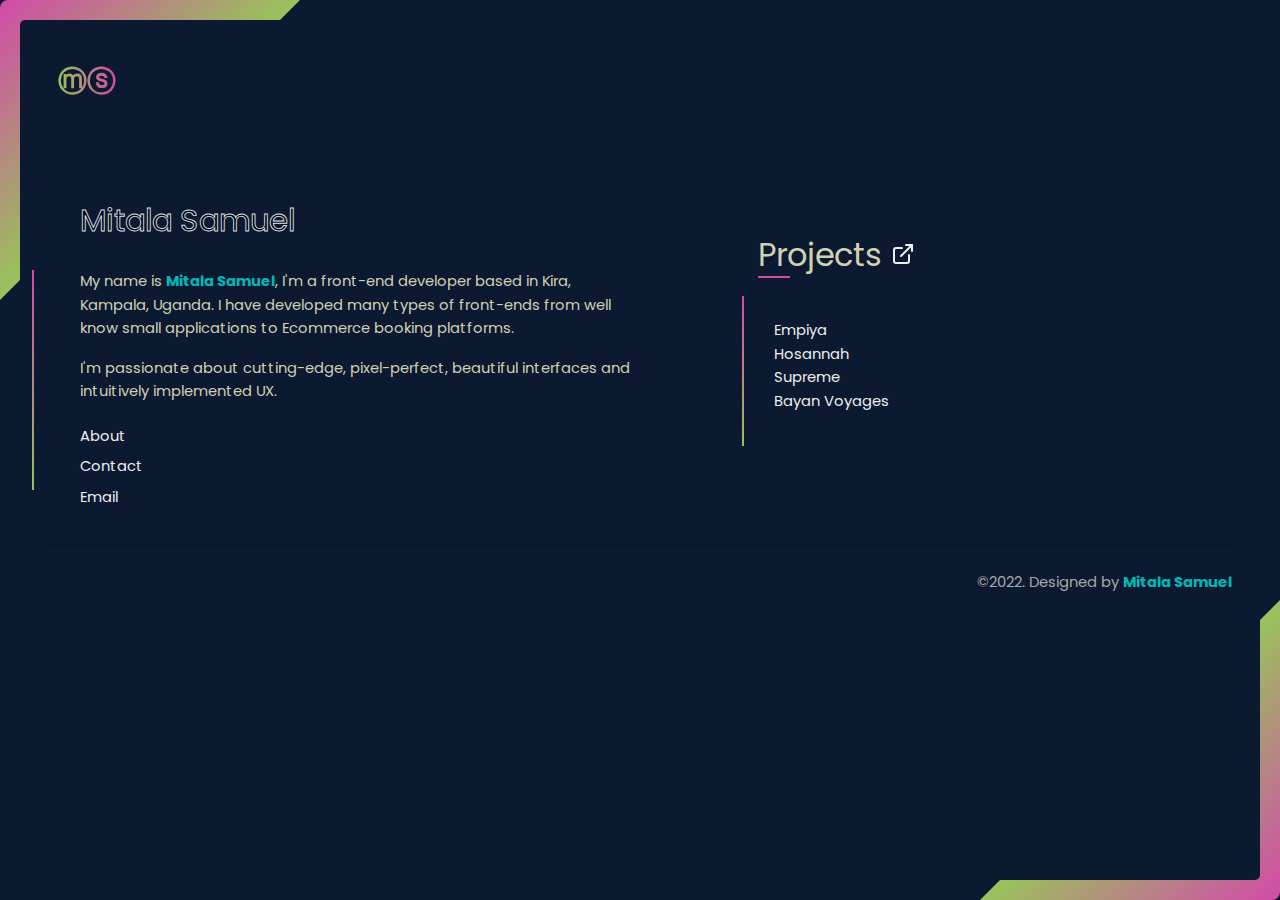
<file: index.html>
<!doctype html>
<html lang="en">

<head>
    <link rel="icon" href="favicon.png">

    <meta charset="UTF-8">
    <meta http-equiv="X-UA-Compatible" content="IE=edge">
    <meta name="viewport" content="width=device-width, initial-scale=1.0">
    <title>Mitala Samuel | Software developer</title>
    <meta name="description" content="Mitala Sam is a knowledgeable Software engineer adept at creating successful websites that meet customer
                                needs. Specializing in collaborating with customers to gather requirements, produce plans
                                and improve designs for usability and functionality.">
    <meta name="twitter:image" content="http://www.mitala-samuel-ab4258217/favicon.png">

    <link rel="stylesheet" href="https://use.fontawesome.com/releases/v5.15.4/css/all.css"
        integrity="sha384-DyZ88mC6Up2uqS4h/KRgHuoeGwBcD4Ng9SiP4dIRy0EXTlnuz47vAwmeGwVChigm" crossorigin="anonymous">
    <link rel="stylesheet" href="main.css" />

</head>

<body class="is-preload">
    <div class="wapper-section">
        <div id="wrapper">
            <div class="top-svg"> <svg width="300" height="300" data-name="corner-top-left"
                    xmlns="http://www.w3.org/2000/svg" style="pointer-events:none" data-inlinesvg=".inlineSvgFile-1">
                    <defs>
                        <linearGradient id="grad1" x1="0%" y1="0%" x2="100%" y2="100%">
                            <stop offset="0" class="gradient1"></stop>
                            <stop offset=".5" class="gradient2"></stop>
                            <stop offset="1" class="gradient1"></stop>
                        </linearGradient>
                    </defs>
                    <path fill="url('#grad1')" d="M8 0h292l-20 20H25a5 5 0 0 0-5 5v255L0 300V8a8 8 0 0 1 8-8Z">
                    </path>
                </svg></div>
            <header id="header">
                <nav class="nav-top">
                    <div class="logo">
                        <h1>ⓜⓢ</h1>
                    </div>
                    <div class="container-icons">
                        <ul class="icons">
                            <li id="play2"><a href="https://www.linkedin.com/in/mitala-samuel-ab4258217">
                                    <i class="fab fa-linkedin"></i>
                                </a>
                            </li>
                            <li id="reset2">
                                <a href="http://wa.me/message/7HZEAZAS34YTB1" target="_blank" rel="noopener noreferrer">
                                    <i class="fab fa-telegram"></i>
                                </a>
                            </li>
                            <li id="play3"><a href="https://github.com/mitalas" target="_blank"
                                    rel="noopener noreferrer">
                                    <i class="fab fa-github"></i>
                                </a>
                            </li>
                            <!-- <li id="reset3">
                                <a href="http://wa.me/message/7HZEAZAS34YTB1" target="_blank" rel="noopener noreferrer">
                                    <i class="fab fa-whatsapp"></i>
                                </a>
                            </li> -->
                        </ul>
                    </div>
                </nav>
                <div class="main">
                    <div class="content">
                        <div class="name"> <svg viewBox="0 0 1320 300">
                                <text x="24%" y="80%" dy=".35em" text-anchor="middle">
                                    Mitala Samuel </text>
                            </svg></div>
                        <div class="inner">
                            <p>My name is <span> Mitala Samuel</span>, I'm a front-end developer based in Kira,
                                Kampala, Uganda. I have developed many types of front-ends from well know small
                                applications to Ecommerce booking
                                platforms.</p>
                            <p>I'm passionate about cutting-edge, pixel-perfect, beautiful interfaces and
                                intuitively implemented UX. </p>
                            <div class="more">
                                <ul>
                                    <li id="reset1"><a href="about.html">about <i
                                                class='far fa-arrow-alt-circle-right'></i>

                                        </a>
                                    </li>
                                    <li id="reset"><a href="contact.html">contact <i
                                                class='far fa-arrow-alt-circle-right'></i></a>
                                    </li>
                                    <li id="play1"><a href="mailto:mitalasamuel5@gmail.com">Email<i
                                                class='far fa-arrow-alt-circle-right'></i></a>
                                    </li>
                                </ul>
                            </div>
                        </div>
                    </div>
                    <div class="project">
                        <p>Projects <span class="web"><a href="projects.html">
                                    <svg xmlns="http://www.w3.org/2000/svg" role="img" viewBox="0 0 24 24" fill="none"
                                        stroke="currentColor" stroke-width="2" stroke-linecap="round"
                                        stroke-linejoin="round" class="feather feather-external-link">
                                        <title>External Link</title>
                                        <path d="M18 13v6a2 2 0 0 1-2 2H5a2 2 0 0 1-2-2V8a2 2 0 0 1 2-2h6"></path>
                                        <polyline points="15 3 21 3 21 9"></polyline>
                                        <line x1="10" y1="14" x2="21" y2="3"></line>
                                    </svg></a></span></p>
                        <section class="pro-inner">
                            <ul>
                                <li id="reset1"> <a href="https://beamish-zabaione-d0cbcc.netlify.app/">Empiya</a>
                                </li>
                                <li> <a href="https://bejewelled-tulumba-ac1ead.netlify.app/">Hosannah
                                    </a></li>
                                <li id="play"><a href="http://dash.loftuganda.tech:2030/">Supreme</a>
                                </li>
                                <li id="reset"><a href="https://peppy-toffee-c13eba.netlify.app/">Bayan voyages</a>
                                </li>
                            </ul>
                        </section>
                    </div>
                </div><!-- footer section starts  -->
                <sectiobn class="footer">
                    <div class="credit"> &copy;2022. Designed by <span>Mitala Samuel</span> </div>
                </sectiobn>
                <!-- footer section ends -->
            </header>
            <div class="down-svg">
                <svg width="300" height="300" data-name="corner-bottom-right" xmlns="http://www.w3.org/2000/svg"
                    style="pointer-events:none" data-inlinesvg=".inlineSvgFile-7">
                    <defs>
                        <linearGradient id="grad2" x1="0%" y1="0%" x2="100%" y2="100%">
                            <stop offset="0" class="gradient1"></stop>
                            <stop offset=".5" class="gradient2"></stop>
                            <stop offset="1" class="gradient1"></stop>
                        </linearGradient>
                    </defs>
                    <path fill="url('#grad2')" d="M292 300H0l20-20h255a5 5 0 0 0 5-5V20l20-20v292a8 8 0 0 1-8 8Z">
                    </path>
                </svg>
            </div>
        </div>
    </div>
    <script src="js/script.js" defer></script>
</body>

</html>
</file>
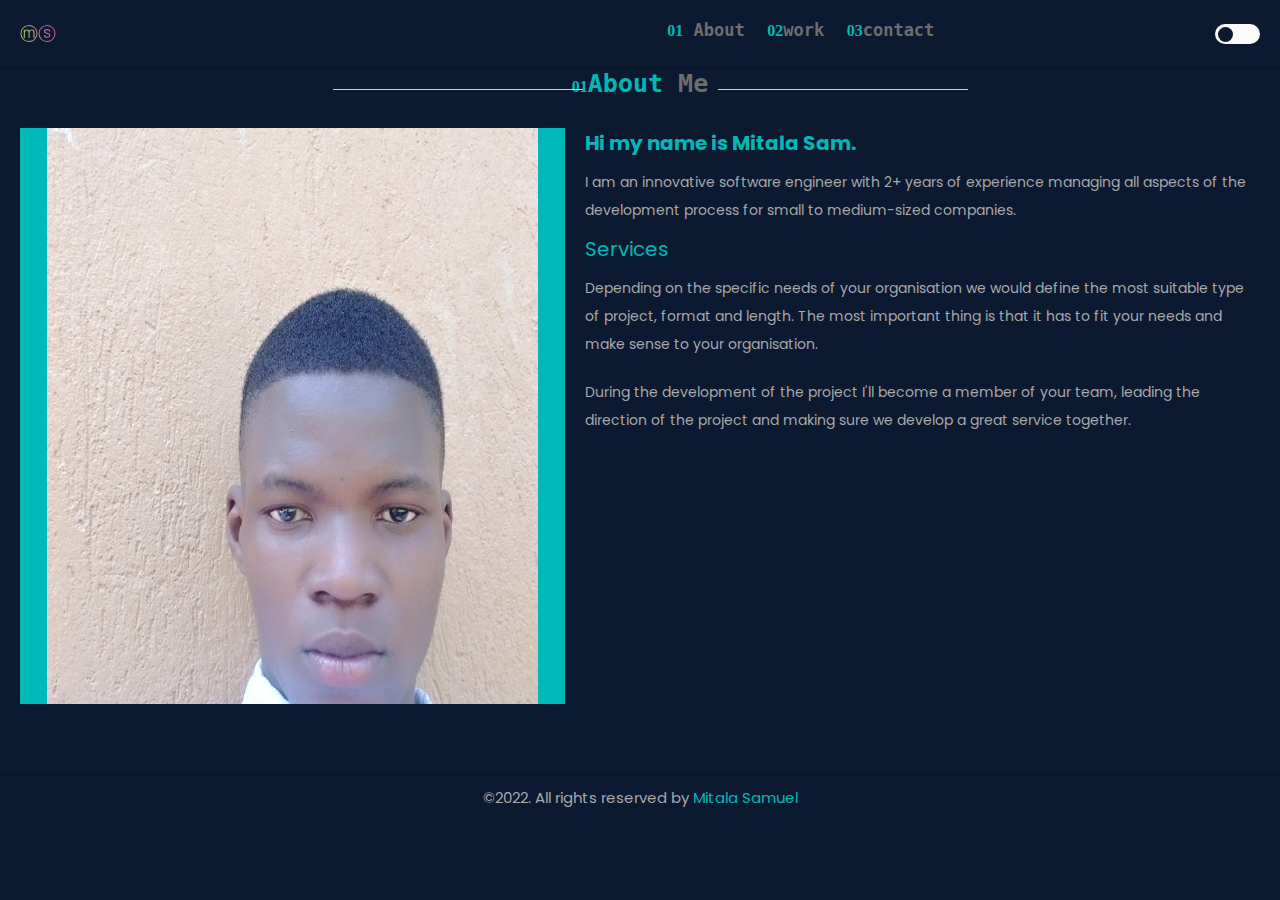
<file: about.html>
<!DOCTYPE html>
<html lang="en">

<head>
    <link rel="icon" href="favicon.png">

    <meta charset="UTF-8">
    <meta http-equiv="X-UA-Compatible" content="IE=edge">
    <meta name="viewport" content="width=device-width, initial-scale=1.0">
    <link rel="stylesheet" href="https://use.fontawesome.com/releases/v5.15.4/css/all.css"
        integrity="sha384-DyZ88mC6Up2uqS4h/KRgHuoeGwBcD4Ng9SiP4dIRy0EXTlnuz47vAwmeGwVChigm" crossorigin="anonymous">
    <title>About Mitala Samuel | Software developer</title>
    <meta name="description" content="Mitala Sam is a knowledgeable Software engineer adept at creating successful websites that meet customer
                                needs. Specializing in collaborating with customers to gather requirements, produce plans
                                and improve designs for usability and functionality.">
    <meta name="twitter:image" content="http://www.mitala-samuel-ab4258217/favicon.png">
    <!-- <link rel="stylesheet" href="main.css"> -->
    <link rel="stylesheet" href="style.css">
</head>

<body>
    <header class="header ">
        <!-- 
         <div class="container">
                <div class="row"> -->
        <div class="logo">
            <p><a href="index.html">ⓜⓢ</a></p>
        </div>
        <!-- <div class="logo">
            <h1><a href="index.html">ⓜⓢ</a></h1>
        </div> -->
        <div class="fixed-links">
            <ul class="follow-me">
                <dl class="follow">
                    <a href="https://www.linkedin.com/in/mitala-samuel-ab4258217">
                        <i class="fab fa-linkedin"></i>
                    </a>
                </dl>
                <dl class="follow">
                    <a href="http://wa.me/message/7HZEAZAS34YTB1" target="_blank" rel="noopener noreferrer">
                        <i class="fab fa-telegram"></i>
                    </a>
                </dl>
                <dl class="follow">
                    <a href="https://github.com/mitalas" target="_blank" rel="noopener noreferrer">
                        <i class="fab fa-github"></i>
                    </a>
                </dl>
                <!-- <dl class="follow">
                    <a href="http://wa.me/message/7HZEAZAS34YTB1" target="_blank" rel="noopener noreferrer">
                        <i class="fab fa-whatsapp"></i>
                    </a>
                </dl> -->
            </ul>
        </div>
        <nav class="nav">
            <a href="about.html"><span class="nos">01</span> about</a>
            <a class="current" href="projects.html"><span class="nos">02</span>work</a>
            <a href="contact.html"><span class="nos">03</span>contact</a>
        </nav>
        <ul>
            <dl>
                <label class="switch">
                    <input type="checkbox" id="toggle">
                    <span class="slider round"></span>
                </label>
            </dl>
        </ul>
        <!-- <a href="Mitala-resume.pdf" class="link-btn">Hire Me</a> -->
        <div id="menu-btn" class="fas fa-bars"></div>
    </header>
    <section class="about" id="about">
        <div class="container">
            <h1 class="heading"> <span class="nos">01</span><span>About</span> Me</h1>
            <div class="row ">
                <div class="image">
                    <img src="images/Sampic.jpg" class="w-100 mb-5 mb-md-0" alt="">
                </div>
                <div class="content reveal">
                    <!-- <span>About me</span> -->
                    <h2><span>Hi my name is Mitala Sam.
                        </span> </h2>
                    <p> I am an innovative software engineer with 2+ years of experience managing all aspects of
                        the development process for small to medium-sized companies.
                    </p>
                    <span>Services</span>
                    <p>Depending on the specific needs of your organisation we would define the most suitable
                        type of project, format and length. The most important thing is that it has to fit your
                        needs and make sense to your organisation.</p>
                    <p>During the development of the project I'll become a member of your team, leading the
                        direction of the project and making sure we develop a great service together.

                        ​</p>
                    <!-- <a href="https://docs.google.com/document/d/1RpnDttj2L2XRgwHEu3ejs_gMm4DrcPwnFx6tsJ1aYbA/edit?usp=sharing"
                                class="link-btn">More</a>
                            <p>Call:+256708454152</p> -->
                </div>
            </div>
        </div>
    </section><!-- footer section starts  -->
    <sectiobn class="footer">
        <div class="credit"> &copy;2022. All rights reserved by <span>Mitala Samuel</span> </div>
    </sectiobn>
    <!-- footer section ends -->
    <script src="js/script.js"></script>
</body>

</html>
</file>
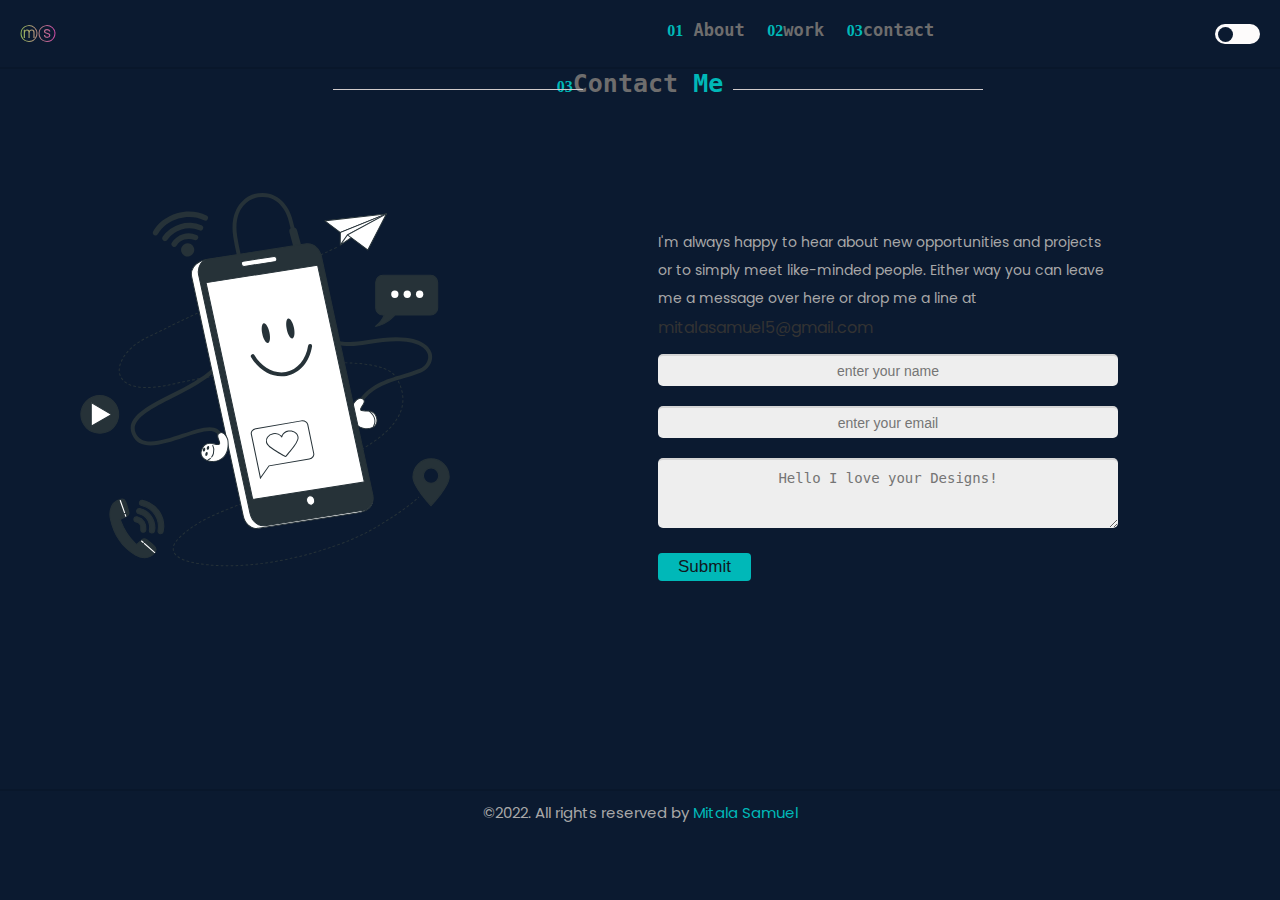
<file: contact.html>
<!DOCTYPE html>
<html lang="en">

<head>
    <link rel="icon" href="favicon.png">

    <meta charset="UTF-8">
    <meta http-equiv="X-UA-Compatible" content="IE=edge">
    <meta name="viewport" content="width=device-width, initial-scale=1.0">
    <link rel="stylesheet" href="https://use.fontawesome.com/releases/v5.15.4/css/all.css"
        integrity="sha384-DyZ88mC6Up2uqS4h/KRgHuoeGwBcD4Ng9SiP4dIRy0EXTlnuz47vAwmeGwVChigm" crossorigin="anonymous">
    <title>contact Mitala Samuel | Software developer</title>
    <meta name="description" content="Mitala Sam is a knowledgeable Software engineer adept at creating successful websites that meet customer
                                needs. Specializing in collaborating with customers to gather requirements, produce plans
                                and improve designs for usability and functionality.">
    <meta name="twitter:image" content="http://www.mitala-samuel-ab4258217/favicon.png">
    <link rel="stylesheet" href="style.css">
</head>

<body>
    <header class="header ">

        <!-- <div class="container">
                <div class="row"> -->
        <div class="logo">
            <p><a href="index.html">ⓜⓢ</a></p>
        </div>
        <!-- <div class="logo">
            <h1><a href="index.html">ⓜⓢ</a></h1>
        </div> -->
        <div class="fixed-links">
            <ul class="follow-me">
                <dl class="follow">
                    <a href="https://www.linkedin.com/in/mitala-samuel-ab4258217">
                        <i class="fab fa-linkedin"></i>
                    </a>
                </dl>
                <dl class="follow">
                    <a href="http://wa.me/message/7HZEAZAS34YTB1" target="_blank" rel="noopener noreferrer">
                        <i class="fab fa-telegram"></i>
                    </a>
                </dl>
                <dl class="follow">
                    <a href="https://github.com/mitalas" target="_blank" rel="noopener noreferrer">
                        <i class="fab fa-github"></i>
                    </a>
                </dl>
                <!-- <dl class="follow">
                    <a href="http://wa.me/message/7HZEAZAS34YTB1" target="_blank" rel="noopener noreferrer">
                        <i class="fab fa-whatsapp"></i>
                    </a>
                </dl> -->
            </ul>
        </div>
        <nav class="nav">
            <a href="about.html"><span class="nos">01</span> about</a>
            <a class="current" href="projects.html"><span class="nos">02</span>work</a>
            <a href="contact.html"><span class="nos">03</span>contact</a>
        </nav>
        <ul>
            <dl>
                <label class="switch">
                    <input type="checkbox" id="toggle">
                    <span class="slider round"></span>
                </label>
            </dl>
        </ul>
        <!-- <a href="Mitala-resume.pdf" class="link-btn">Hire Me</a> -->
        <div id="menu-btn" class="fas fa-bars"></div>
    </header>
    <div class="contacts">
        <h1 class="heading"><span class="nos">03</span>Contact <span>Me </span></h1>
        <section class="contact " id="contact">
            <div class="contact_image"><img src="images/contact-img.svg" alt="">
            </div>
            <form class="inner" id="contact" name="contact" action="https://formsubmit.co/mitalasamuel5@gmail.com"
                method="post reveal">
                <p>I'm always happy to hear about new opportunities and projects or to simply meet like-minded people.
                    Either way
                    you can leave me a message over here or drop me a line at <a href="mailto:mitalasamuel5@gmail.com"
                        style="color: #333;font-size: 16px;">mitalasamuel5@gmail.com</a>
                </p>
                <input type="text" name="name" placeholder="enter your name" class="input" required><br>
                <input type="email" name="email" placeholder="enter your email" class="input" required><br>
                <textarea id="" cols="10" rows="3" placeholder="Hello I love your Designs!" class="input1"></textarea>
                <br>
                <input type="submit" value="submit" name="submit" class="link-btn"><br><br>
            </form>
        </section>
    </div>
    <!-- footer section starts  -->
    <sectiobn class="footer">
        <div class="credit"> &copy;2022. All rights reserved by <span>Mitala Samuel</span> </div>
    </sectiobn>
    <!-- footer section ends -->
    <script src="js/script.js"></script>
</body>

</html>
</file>
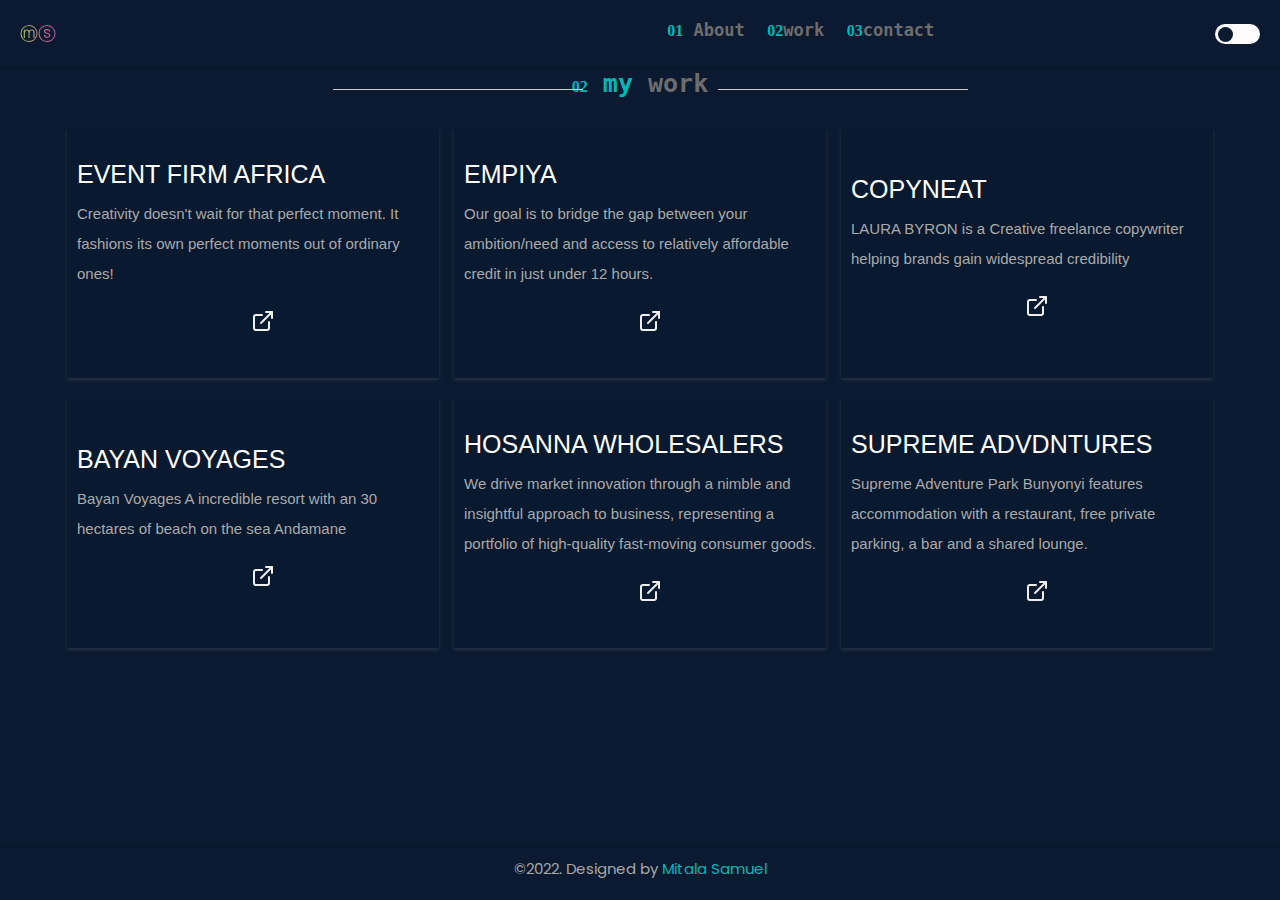
<file: projects.html>
<!DOCTYPE html>
<html lang="en">

<head>
    <link rel="icon" href="favicon.png">

    <meta charset="UTF-8">
    <meta http-equiv="X-UA-Compatible" content="IE=edge">
    <meta name="viewport" content="width=device-width, initial-scale=1.0">
    <link rel="stylesheet" href="https://use.fontawesome.com/releases/v5.15.4/css/all.css"
        integrity="sha384-DyZ88mC6Up2uqS4h/KRgHuoeGwBcD4Ng9SiP4dIRy0EXTlnuz47vAwmeGwVChigm" crossorigin="anonymous">
    <title>projects for Mitala Samuel | Software developer</title>
    <meta name="description" content="Mitala Sam is a knowledgeable Software engineer adept at creating successful websites that meet customer
                                needs. Specializing in collaborating with customers to gather requirements, produce plans
                                and improve designs for usability and functionality.">
    <meta name="twitter:image" content="http://www.mitala-samuel-ab4258217/favicon.png">
    <link rel="stylesheet" href="style.css">
</head>

<body>
    <header class="header ">

        <!-- <div class="container">
                <div class="row"> -->
        <div class="logo">
            <p><a href="index.html">ⓜⓢ</a></p>
        </div>
        <!-- <div class="logo">
            <h1><a href="index.html">ⓜⓢ</a></h1>
        </div> -->
        <div class="fixed-links">
            <ul class="follow-me">
                <dl class="follow">
                    <a href="https://www.linkedin.com/in/mitala-samuel-ab4258217">
                        <i class="fab fa-linkedin"></i>
                    </a>
                </dl>
                <dl class="follow">
                    <a href="http://wa.me/message/7HZEAZAS34YTB1" target="_blank" rel="noopener noreferrer">
                        <i class="fab fa-telegram"></i>
                    </a>
                </dl>
                <dl class="follow">
                    <a href="https://github.com/mitalas" target="_blank" rel="noopener noreferrer">
                        <i class="fab fa-github"></i>
                    </a>
                </dl>
                <!-- <dl class="follow">
                    <a href="http://wa.me/message/7HZEAZAS34YTB1" target="_blank" rel="noopener noreferrer">
                        <i class="fab fa-whatsapp"></i>
                    </a>
                </dl> -->
            </ul>
        </div>
        <nav class="nav">
            <a href="about.html"><span class="nos">01</span> about</a>
            <a class="current" href="projects.html"><span class="nos">02</span>work</a>
            <a href="contact.html"><span class="nos">03</span>contact</a>
        </nav>
        <ul>
            <dl>
                <label class="switch">
                    <input type="checkbox" id="toggle">
                    <span class="slider round"></span>
                </label>
            </dl>
        </ul>
        <!-- <a href="Mitala-resume.pdf" class="link-btn">Hire Me</a> -->
        <div id="menu-btn" class="fas fa-bars"></div>

    </header>
    <section class="portfolio" id="portifolio">

        <h1 class="heading"><span class="nos">02</span> <span>my</span> work </h1>

        <div class="profile">
            <div class="box-container ">
                <div class="box">
                    <!-- <img src="images/event.JPG" alt=""> -->
                    <div class="content">
                        <h3>Event Firm Africa</h3>
                        <p>Creativity doesn't wait for that perfect moment.
                            It fashions its own perfect moments out of ordinary ones!</p>
                        <div class="link-box">
                            <div><a href="https://github.com/mitalas"><i class="fab fa-github"></i></a></div>
                            <div><a href="https://marvelous-bavarois-2e099b.netlify.app/">
                                    <svg xmlns="http://www.w3.org/2000/svg" role="img" viewBox="0 0 24 24" fill="none"
                                        stroke="currentColor" stroke-width="2" stroke-linecap="round"
                                        stroke-linejoin="round" class="feather feather-external-link">
                                        <title>External Link</title>
                                        <path d="M18 13v6a2 2 0 0 1-2 2H5a2 2 0 0 1-2-2V8a2 2 0 0 1 2-2h6"></path>
                                        <polyline points="15 3 21 3 21 9"></polyline>
                                        <line x1="10" y1="14" x2="21" y2="3"></line>
                                    </svg></a>
                            </div>
                        </div>
                    </div>
                </div>
                <div class="box">
                    <!-- <img src="images/empiya (2).jpg" alt=""> -->
                    <div class="content">
                        <h3>Empiya</h3>
                        <p>Our goal is to bridge the gap between your ambition/need and
                            access to relatively affordable credit in just under 12 hours.</p>
                        <div class="link-box">
                            <div><a href="https://github.com/mitalas"><i class="fab fa-github"></i></a></div>
                            <div>
                                <a href="https://beamish-zabaione-d0cbcc.netlify.app/">

                                    <svg xmlns="http://www.w3.org/2000/svg" role="img" viewBox="0 0 24 24" fill="none"
                                        stroke="currentColor" stroke-width="2" stroke-linecap="round"
                                        stroke-linejoin="round" class="feather feather-external-link">
                                        <title>External Link</title>
                                        <path d="M18 13v6a2 2 0 0 1-2 2H5a2 2 0 0 1-2-2V8a2 2 0 0 1 2-2h6"></path>
                                        <polyline points="15 3 21 3 21 9"></polyline>
                                        <line x1="10" y1="14" x2="21" y2="3"></line>
                                    </svg></a>
                            </div>
                        </div>
                    </div>
                </div>

                <div class="box">
                    <!-- <img src="images/copy.jpg" alt=""> -->
                    <div class="content">
                        <h3>Copyneat</h3>
                        <p>LAURA BYRON is a Creative freelance copywriter helping brands gain widespread credibility</p>
                        <div class="link-box">
                            <div><a href="https://github.com/mitalas"><i class="fab fa-github"></i></a></div>
                            <div><a href="https://copyneat-mitalasam.webflow.io/">
                                    <svg xmlns="http://www.w3.org/2000/svg" role="img" viewBox="0 0 24 24" fill="none"
                                        stroke="currentColor" stroke-width="2" stroke-linecap="round"
                                        stroke-linejoin="round" class="feather feather-external-link">
                                        <title>External Link</title>
                                        <path d="M18 13v6a2 2 0 0 1-2 2H5a2 2 0 0 1-2-2V8a2 2 0 0 1 2-2h6"></path>
                                        <polyline points="15 3 21 3 21 9"></polyline>
                                        <line x1="10" y1="14" x2="21" y2="3"></line>
                                    </svg></a>
                            </div>
                        </div>
                    </div>
                </div>
            </div>
            <div class="box-container">
                <div class="box">
                    <!-- <img src="images/event (2).JPG" alt=""> -->
                    <div class="content">
                        <h3>Bayan Voyages</h3>
                        <p>
                            Bayan Voyages A incredible resort with an 30 hectares of beach on the sea
                            Andamane
                        </p>
                        <div class="link-box">
                            <div><a href="https://github.com/mitalas"><i class="fab fa-github"></i></a></div>
                            <div>
                                <a href="https://peppy-toffee-c13eba.netlify.app/">
                                    <svg xmlns="http://www.w3.org/2000/svg" role="img" viewBox="0 0 24 24" fill="none"
                                        stroke="currentColor" stroke-width="2" stroke-linecap="round"
                                        stroke-linejoin="round" class="feather feather-external-link">
                                        <title>External Link</title>
                                        <path d="M18 13v6a2 2 0 0 1-2 2H5a2 2 0 0 1-2-2V8a2 2 0 0 1 2-2h6"></path>
                                        <polyline points="15 3 21 3 21 9"></polyline>
                                        <line x1="10" y1="14" x2="21" y2="3"></line>
                                    </svg></a>
                            </div>
                        </div>
                    </div>
                </div>

                <div class="box">
                    <!-- <img src="images/quiz.jpg" alt=""> -->
                    <div class="content">
                        <h3>Hosanna wholesalers</h3>
                        <p>We drive market innovation through a nimble and insightful approach to business, representing
                            a portfolio of
                            high-quality fast-moving consumer goods.</p>
                        <div class="link-box">
                            <div><a href="https://github.com/mitalas"><i class="fab fa-github"></i></a></div>
                            <div>
                                <a href="https://bejewelled-tulumba-ac1ead.netlify.app/">
                                    <svg xmlns="http://www.w3.org/2000/svg" role="img" viewBox="0 0 24 24" fill="none"
                                        stroke="currentColor" stroke-width="2" stroke-linecap="round"
                                        stroke-linejoin="round" class="feather feather-external-link">
                                        <title>External Link</title>
                                        <path d="M18 13v6a2 2 0 0 1-2 2H5a2 2 0 0 1-2-2V8a2 2 0 0 1 2-2h6"></path>
                                        <polyline points="15 3 21 3 21 9"></polyline>
                                        <line x1="10" y1="14" x2="21" y2="3"></line>
                                    </svg></a>
                            </div>
                        </div>
                    </div>
                </div>

                <div class="box">
                    <!-- <img src="images/ratio.jpg" alt=""> -->
                    <div class="content">
                        <h3>Supreme Advdntures</h3>
                        <p>Supreme Adventure Park Bunyonyi features accommodation with a restaurant, free private
                            parking, a bar and a shared
                            lounge. </p>
                        <div class="link-box">
                            <div><a href="https://github.com/mitalas"><i class="fab fa-github"></i></a></div>
                            <div>
                                <a href="http://dash.loftuganda.tech:2030/">
                                    <svg xmlns="http://www.w3.org/2000/svg" role="img" viewBox="0 0 24 24" fill="none"
                                        stroke="currentColor" stroke-width="2" stroke-linecap="round"
                                        stroke-linejoin="round" class="feather feather-external-link">
                                        <title>External Link</title>
                                        <path d="M18 13v6a2 2 0 0 1-2 2H5a2 2 0 0 1-2-2V8a2 2 0 0 1 2-2h6"></path>
                                        <polyline points="15 3 21 3 21 9"></polyline>
                                        <line x1="10" y1="14" x2="21" y2="3"></line>
                                    </svg></a>
                            </div>
                        </div>
                    </div>
                </div>
            </div>
        </div>
    </section>
<!-- footer section starts  -->
<sectiobn class="footer">
    <div class="credit"> &copy;2022. Designed by <span>Mitala Samuel</span> </div>
</sectiobn>
<!-- footer section ends -->
    <script src="js/script.js"></script>
</body>

</html>
</file>
<file: main.css>
/* @import url('https://fonts.googleapis.com/css2?family=Roboto:wght@100;200;300;400;500;600&display=swap'); */
@import url('https://fonts.googleapis.com/css2?family=Poppins:wght@100;200;300;400;500;600&display=swap');

:root {
    --blue: #00b8b8;
    --grad1: rgb(210, 74, 168);
    --grad2: rgb(153, 195, 91);
    /* --blue: #00b8b8; */
    ---bright-color: rgb(136, 27, 27);
    --black: rgb(110, 109, 109);
    --white: whit;
    --light-color: rgb(168, 168, 168);
    --light-bg: #eee;
    --border: .2rem solid rgba(0, 0, 0, .1);
    --box-shadow: 0 .5rem 1rem rgba(0, 0, 0, .1);
}

* {
    margin: 0;
    padding: 0;
    box-sizing: border-box;
    outline: none;
    border: none;
    font-family: 'Poppins',
        sans-serif;
    /* font-family: 'Russo One',
        sans-serif; */

    /* font-family: " Montserrat-Regular",
        sans-serif; */
    text-decoration: none !important;
    list-style: none;
}

body {
    color: var(--light-bg);
    background-color: rgba(10, 25, 47, 0.996);
}


*::-webkit-scrollbar {
    height: .5rem;
    width: 1rem;
}

*::-webkit-scrollbar-track {
    background-color: transparent;
}

*::-webkit-scrollbar-thumb {
    background-color: var(--blue);
}

html {
    overflow-x: hidden;
    scroll-behavior: smooth;
    scroll-padding-top: 6.5rem;
}

header {
    font-size: .92em;
    font-weight: 400;
    line-height: 1.6;
    padding: 3rem;
}

nav {
    display: flex;
    color: var(--light-bg);
    justify-content: space-between;
}

nav a {
    color: var(--light-bg);
}

p {
    font-weight: 400;
    margin: 1rem 0;
    color: #D1D1B3;
}

.container-icons ul {
    display: flex;
    justify-content: space-between;
}

.logo h1 {
    margin: 10px;
    background-image: linear-gradient(to right, var(--grad2)0%, var(--grad1)100%);
    -webkit-background-clip: text;
    -webkit-text-fill-color: transparent;
    font-size: 1.8rem;
}

.container-icons ul li {
    margin: 10px;
    font-size: 1.5rem;
}

.main {
    align-items: center;
    display: flex;
}

span {
    text-align: center;
    color: var(--blue);
    font-weight: bolder;
    margin-bottom: 3rem;
}

.inner {
    margin-top: 0rem;
    margin-left: 2rem;
}

.web svg {
    width: 24px;
    color: var(--light-bg);
}

a i {
    padding-left: .4rem;
    font-size: 1.2rem;
    font-weight: 100;
}

.inner a:hover {
    transition: .4s ease-out;
    letter-spacing: .1rem;
    font-weight: 600;
}

.inner::before {
    content: " ";
    left: 2rem;
    width: 2px;
    height: 220px;
    position: absolute;
    background: linear-gradient(0deg, var(--grad2)0%, var(--grad1)100%);
    /* position: absolute; */
}

.project p {
    font-size: 2rem;
    padding-top: 0rem;
}

.more p {
    font-size: 2rem;
    padding-top: 0rem;
}

a {
    color: var(--light-bg);
    text-transform: capitalize;
}

.pro-inner {
    padding-top: 1.2rem;
    background-color: rgba(10, 25, 47, 0.996);
    z-index: 1000;
    display: inline;
    padding-left: 2rem;
    border-top: 2px solid var(--grad1);
}

.pro-inner a {
    padding-left: 1rem;
    padding-bottom: .3rem;
}

.pro-inner a:hover {
    transition: .4s ease-out;
    letter-spacing: .1rem;
    font-weight: 600;
}

.pro-inner::before {
    content: " ";
    width: 2px;
    margin-left: -3rem;
    height: 150px;
    position: absolute;
    background: linear-gradient(0deg, var(--grad2)0%, var(--grad1)100%);
}

.gradient1 {
    stop-color: var(--grad1);
    transition: all .3s ease-in-out
}

.gradient2 {
    stop-color: var(--grad2);
    transition: all .3s ease-in-out;
}

.content {
    top: 0;
    padding-right: 8rem;
    width: 60%;
}

.top-svg {
    position: absolute;
}

.down-svg svg {
    position: absolute;
    bottom: 0;
    right: 0;
}

.name svg {
    text-align: left;
    font-family: 'Russo One', sans-serif;
}

.name svg text {
    animation: stroke 5s;
    stroke-width: 2;
    stroke: #dce3f0;
    font-size: 70px;
}

@keyframes stroke {
    0% {
        fill: transparent;
        stroke: rgba(54, 95, 160, 1);
        stroke-dashoffset: 25%;
        stroke-dasharray: 0 50%;
        stroke-width: 1;
    }

    70% {
        fill: transparent;
        stroke: rgb(160, 114, 54);
    }

    80% {
        fill: var(--white);
        stroke: rgb(160, 132, 54);
        stroke-width: 1;
    }

    100% {
        fill: rgb(204, 195, 72);
        stroke: rgba(248, 63, 7, 0.996);
        stroke-dashoffset: -25%;
        stroke-dasharray: 50% 0;
        stroke-width: 0;
    }
}

.footer .credit {
    text-align: end;
    border-top: var(--border);
    padding-top: 1.5rem;
    margin-top: 2rem;
    margin-bottom: 2rem;
    color: var(--light-color);
}

.footer .credit span {
    color: var(--blue);
}


@media (max-width:768px) {
    .main {
        display: block;
    }

    .content {
        top: 0;
        padding-right: 0;
        width: 100%;
    }

    .name svg text {
        font-size: 5.4rem;
    }

    .pro-inner,
    .inner {
        margin-top: 1rem;
        margin-left: 1rem;
    }

    .down-svg {
        position: relative;
        margin-bottom: -10rem;
    }

    header {
        padding: 2rem;
    }

    .footer .credit {
        text-align: center;
    }
}
</file>
<file: style.css>
@import url('https://fonts.googleapis.com/css2?family=Poppins:wght@100;200;300;400;500;600&display=swap');

:root {
   --blue: #00b8b8;
   /* --blue: #00b8b8; */
   ---bright-color: rgb(136, 27, 27);
   --black: rgb(110, 109, 109);
   --white: rgb(16, 24, 31);
   --light-color: rgb(168, 168, 168);
   --grad1: rgb(210, 74, 168);
   --grad2: rgb(153, 195, 91);
   --light-bg: #eee;
   --border: .2rem solid rgba(0, 0, 0, .1);
   --box-shadow: 0 .5rem 1rem rgba(0, 0, 0, .1);
}

* {
   margin: 0;
   padding: 0;
   box-sizing: border-box;
   outline: none;
   border: none;
   text-decoration: none !important;
}

*::-webkit-scrollbar {
   height: .5rem;
   width: 1rem;
}

*::-webkit-scrollbar-track {
   background-color: transparent;
}

*::-webkit-scrollbar-thumb {
   background-color: var(--blue);
}

html {
   font-size: 62.5%;
   overflow-x: hidden;
   scroll-behavior: smooth;
   scroll-padding-top: 6.5rem;
}

/* -------------THEMES----------- */
body {
   background-color: rgba(10, 25, 47, 0.996);
}

body.dark {
   background-color: rgba(10, 25, 47, 0.996);
}

section {
   padding: 7rem 2rem;
}

.heading {
   text-align: center;
   font-size: 2.5rem;
   color: var(--black);
   font-weight: bolder;
   font-family: "SF Mono",
      "Fira Code",
      "Fira Mono",
      "Roboto Mono",
      monospace;
   margin-bottom: 3rem;
}

.heading::before {
   content: '';
   width: 250px;
   left: 26%;
   margin-top: 20px;
   height: 1px;
   position: absolute;
   background-color: rgb(209, 203, 203);
}


.heading::after {
   content: '';
   width: 250px;
   margin-left: 10px;
   margin-top: 20px;
   height: 1px;
   position: absolute;
   background-color: rgb(209, 203, 203);
}

.heading .nos {
   color: var(--blue);
   font-family: 'Merriweather',
      serif;
   font-size: 16px;
}

.heading span {
   text-align: center;
   font-size: 2.5rem;
   color: var(--blue);
   font-weight: bolder;
   margin-bottom: 3rem;
}

.link-btn {
   display: inline-block;
   padding: .4rem 2rem;
   border-radius: .4rem;
   background-color: var(--blue);
   cursor: pointer;
   font-size: 1.7rem;
   text-transform: capitalize;
   color: var(--white);
}

.link-btn:hover {
   background-color: var(--black);
   color: var(--white);
}

.header {
   display: flex;
   padding: 2rem;
   width: 100%;
   justify-content: space-between;
   border-bottom: var(--border);
}

.header.active {
   background-color: var(--white);
   box-shadow: var(--box-shadow);
   border: 0;
   top: 0;
   position: sticky;
   z-index: 1000;
}

.header .logo p a {
   /* font-family: "Fjalla One",
      sans-serif;
      */
   font-family: 'Poppins',
      sans-serif;
   font-size: 1.8rem;
   background-image: linear-gradient(to right, var(--grad2)0%, var(--grad1)100%);
   -webkit-background-clip: text;
   -webkit-text-fill-color: transparent;
}

.header .logo span {
   color: var(--blue);
}

.link-box {
   display: flex;
   color: var(--light-bg);
   align-items: center;
   justify-content: center;
}

.link-box div a {
   display: flex;
   color: var(--light-bg);
   margin: 10px;
}

.link-box div a:hover {
   color: var(--blue);
}

svg {
   width: 24px;
   color: var(--light-bg);
}

.header .nav a {
   font-weight: 700;
   text-transform: capitalize;
   margin: 0 1rem;
   font-size: 1.7rem;
   color: var(--black);
   font-family: "SF Mono",
      "Fira Code",
      "Fira Mono",
      "Roboto Mono",
      monospace;
   ;
   /* font-family: 'Merriweather',
      serif; */
}

.header .nav a:hover {
   color: var(--blue);
}

.nos {
   font-family: 'Merriweather',
      serif;
   color: var(--blue);
   font-size: 16px;
}

.fixed-links {
   display: flex;
   right: 10px;
   z-index: 1000;
}

ul {
   display: flex;
   align-items: center;
   justify-content: center;
}

ul dl {
   justify-content: space-evenly;
   align-items: center;
   border-radius: 50%;
}

ul dl a {
   border-radius: 50%;
   margin: 10px;
   color: var(--black);
   font-size: 18px;
}

ul dl a:hover {
   color: var(--blue);
}

#menu-btn {
   font-size: 2.5rem;
   color: var(--black);
   cursor: pointer;
   display: none;
}

.about {
   font-family: 'Poppins',
      sans-serif;
   font-weight: 400;
   margin-top: -70px;
}

.about .row {
   height: 64vh;
   overflow: hidden;

}

.reveal {
   opacity: 0;
   transition: all 1s ease;
   position: relative;
   transform: translateY(150px);
}

.reveal.active {
   transform: translateY(0px);
   opacity: 1;
}

.about .content span {
   font-size: 2rem;
   color: var(--blue);
}

.about .content {
   height: 100%;
}

.about .content h3 {
   font-size: 3rem;
   color: var(--black);
   margin-top: 1rem;
}

.about .content p {
   padding: 1rem 0;
   font-size: 1.4rem;
   color: var(--light-color);
   line-height: 2;
}

.image {
   height: 100%;
   width: 100%;
   display: flex;
   justify-content: center;
   background-color: var(--blue);
}

.image img {
   width: 90%;
   height: 150vh;
   margin-top: -400px;
}

.row {
   display: flex;
}

.row .content {
   padding-left: 20px;
}

.portfolio {
   margin-top: -70px;
   gap: 1.5rem;
   justify-content: center;
   align-items: center;
   height: 94vh;
   overflow: hidden;
}

.box-container {
   display: flex;
   gap: 1.5rem;
   margin-bottom: 2rem;
   justify-content: center;
   align-items: center;
}

.portfolio .box-container .box {
   /* font-family: 'Poppins',
      sans-serif; */
   font-family: "Satoshi Black",
      Sans-serif;
   height: 25rem;
   overflow: hidden;
   position: relative;
   width: 30%;
   box-shadow: 0px 2px 4px 0px #989ea532;
}

/* .portfolio .box-container .box:hover .content {
   -webkit-transform: translateY(0%);
   transform: translateY(0%);
} */

/* .portfolio .box-container .box img {
   height: 100%;
   width: 100%;
   -o-object-fit: cover;
   object-fit: cover;
} */

.portfolio .box-container .box .content {
   /* position: absolute; */
   margin-top: -2px;
   left: 0;
   border-radius: .3rem;
   height: 100%;
   display: flex;
   flex-direction: column;
   justify-content: center;
   padding: 10px;
   width: 100%;
   background-color: #0a192fd2;
   /* background: #495670d9; */
   /* -webkit-transform: translateY(-100%); */
   /* transform: translateY(-100%); */
   -webkit-transition: .2s linear;
   transition: .2s linear;
}

.portfolio .box-container .box .content h3 {
   font-size: 2.5rem;
   color: #fff;
   text-transform: uppercase;
   font-weight: normal;
}

.portfolio .box-container .box .content p {
   padding: 1rem 0;
   font-size: 1.5rem;
   line-height: 2;
   color: #aaa;
}

.portfolio .box-container .box .content a {
   font-size: 2rem;
   color: crimson;
}


.contacts {
   font-family: 'Poppins',
      sans-serif;
   overflow: hidden;
   height: 80vh;
}

.contact {
   display: flex;
   flex-direction: row;
   justify-content: space-between;
   flex-wrap: wrap;

}

.contact_image {
   margin-top: -60px;
   z-index: -2;
   width: 40%;

}

.contact img {
   width: 100%;
   z-index: -2;

}

.contact form {
   border-radius: .5rem;
   padding: 2rem;
   margin: 0 auto;
   max-width: 50rem;
}

.contact p {
   padding: 1rem 0;
   font-size: 1.4rem;
   color: var(--light-color);
   line-height: 2;
}

.contact form .input {
   border-top: var(--border);
   margin-bottom: 2rem;
   border-radius: .5rem;
   background-color: var(--light-bg);
   padding: .7rem;
   font-size: 1.4rem;
   color: var(--black);
   text-align: center;
   width: 100%;
}

.contact form .input1 {
   border-top: var(--border);
   margin-bottom: 2rem;
   border-radius: .5rem;
   background-color: var(--light-bg);
   padding: 1rem;
   font-size: 1.4rem;
   color: var(--black);
   text-align: center;
   width: 100%;
}

.contact form span {
   font-size: 1.7rem;
   color: var(--black);
}

.footer {
   font-family: 'Poppins',
      sans-serif;
   background-color: var(--light-bg);
}

.footer .credit {
   text-align: center;
   border-top: var(--border);
   padding-top: 1rem;
   font-size: 1.5rem;
   margin-bottom: 10px;
   color: var(--light-color);
}

.footer .credit span {
   color: var(--blue);
}

@media (max-width:768px) {
   .header .nav.active {
      clip-path: polygon(0 0, 100% 0, 100% 100%, 0 100%);
   }

   .header .nav a {
      z-index: 2000;
      margin: 1rem 0;
      font-size: 2rem;
   }

   section {
      padding: 3rem 1rem;
   }

   #menu-btn {
      display: inline-block;
      transition: .2s linear;
   }

   #menu-btn.fa-times {
      transform: rotate(180deg);
   }

   .header .nav {
      position: absolute;
      top: 9%;
      z-index: 1000;
      left: 0;
      right: 0;
      background-color: var(--white);
      border-top: var(--border);
      border-bottom: var(--border);
      padding: 1rem 0;
      text-align: center;
      display: block;
      clip-path: polygon(0 0, 100% 0, 100% 0, 0 0);
      transition: .2s linear;
   }

   .header .nav.active {
      display: block;
      clip-path: polygon(0 0, 100% 0, 100% 100%, 0 100%);
   }

   .header .nav a {
      display: block;
      margin: 1rem 0;
      font-size: 2rem;
   }

   .heading::before {
      width: 50px;
      left: 9%;
   }


   .heading::after {
      width: 50px;
      margin-left: 9px;
   }

   .about {
      margin-top: 0px;
   }

   .about .row {
      height: 100%;
      overflow: hidden;
   }

   .row {
      display: flex;
      flex-wrap: wrap;
      flex-direction: column-reverse;
   }

   .image {
      height: 300px;
      overflow: hidden;
      width: 95%;

   }

   .image img {
      width: 90%;
      height: 200%;
      margin-top: -200px;
   }

   .portfolio {
      font-family: 'Poppins',
         sans-serif;
      margin-top: 0px;
      height: 100%;
   }

   .portfolio .box-container {
      display: grid;
      gap: 1.5rem;
   }

   .portfolio .box-container .box {
      height: 30rem;
      overflow: hidden;
      position: relative;
      width: 100%;
   }

   .portfolio .box-container .box .content {
      margin-top: -2px;
   }

   .contacts {
      overflow: hidden;
      height: 100%;
   }

   .contact_image {
      margin-top: -60px;
      z-index: -4;
      width: 100%;
      position: relative;

   }

   .contact img {
      position: relative;
      width: 100%;
      z-index: -10;

   }
}

.switch {
   position: relative;
   display: inline-block;
   width: 45px;
   height: 20px;
}

.switch input {
   opacity: 0;
   width: 0;
   height: 0;
}

.slider {
   position: absolute;
   cursor: pointer;
   top: 0;
   left: 0;
   right: 0;
   bottom: 0;
   background-color: rgb(253, 251, 251);
   -webkit-transition: .4s;
   transition: .4s;
}

.slider:before {
   position: absolute;
   content: "";
   height: 15px;
   width: 15px;
   left: 3px;
   bottom: 2px;
   background-color: rgba(10, 25, 47, 0.996);
   -webkit-transition: .4s;
   transition: .4s;
}

input:checked+.slider {
   background-color: #00b8b8;
}

input:focus+.slider {
   box-shadow: 0 0 1px #00b8b8;
}

input:checked+.slider:before {
   -webkit-transform: translateX(26px);
   -ms-transform: translateX(26px);
   transform: translateX(26px);
}

.slider.round {
   border-radius: 34px;
}

.slider.round:before {
   border-radius: 50%;
}

body {
   transition: background-color .6s cubic-bezier(.7, 0, .7, 1);
}

body.active {
   background-color: #fff;
}
</file>
